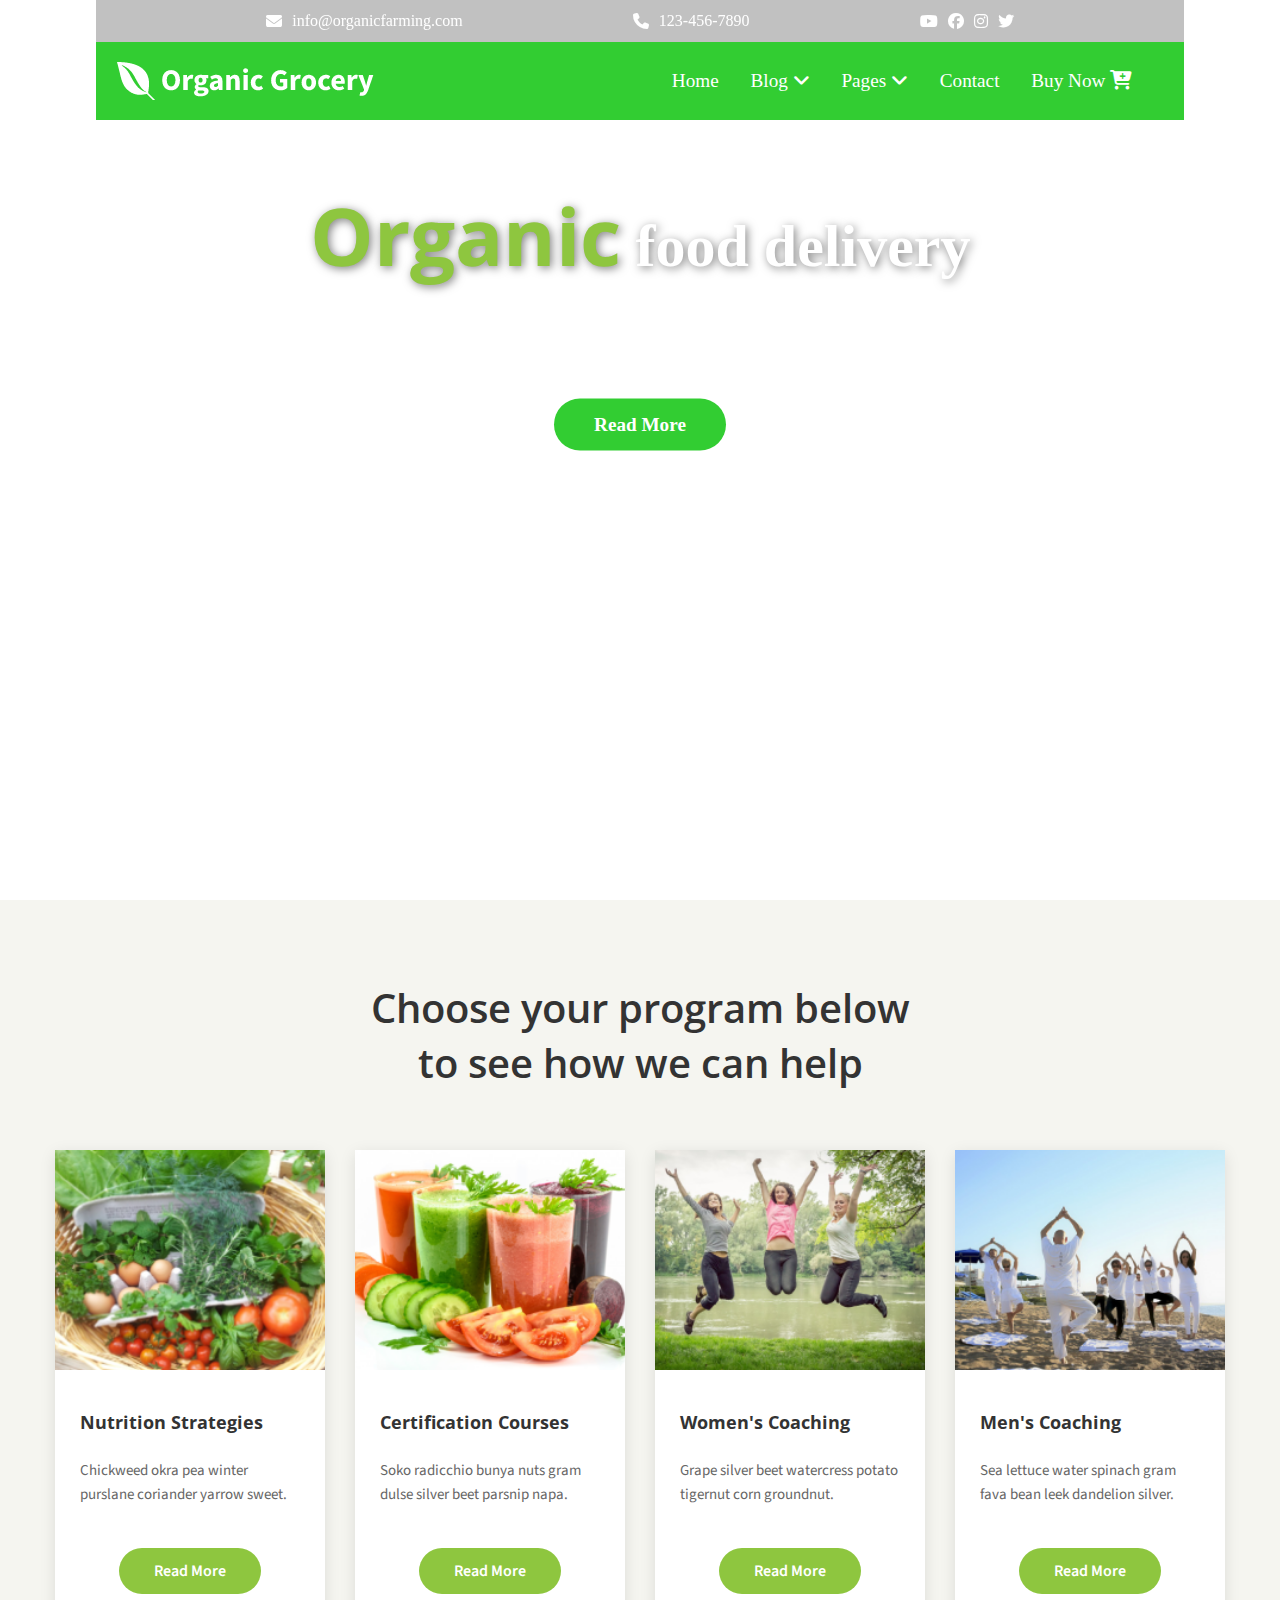
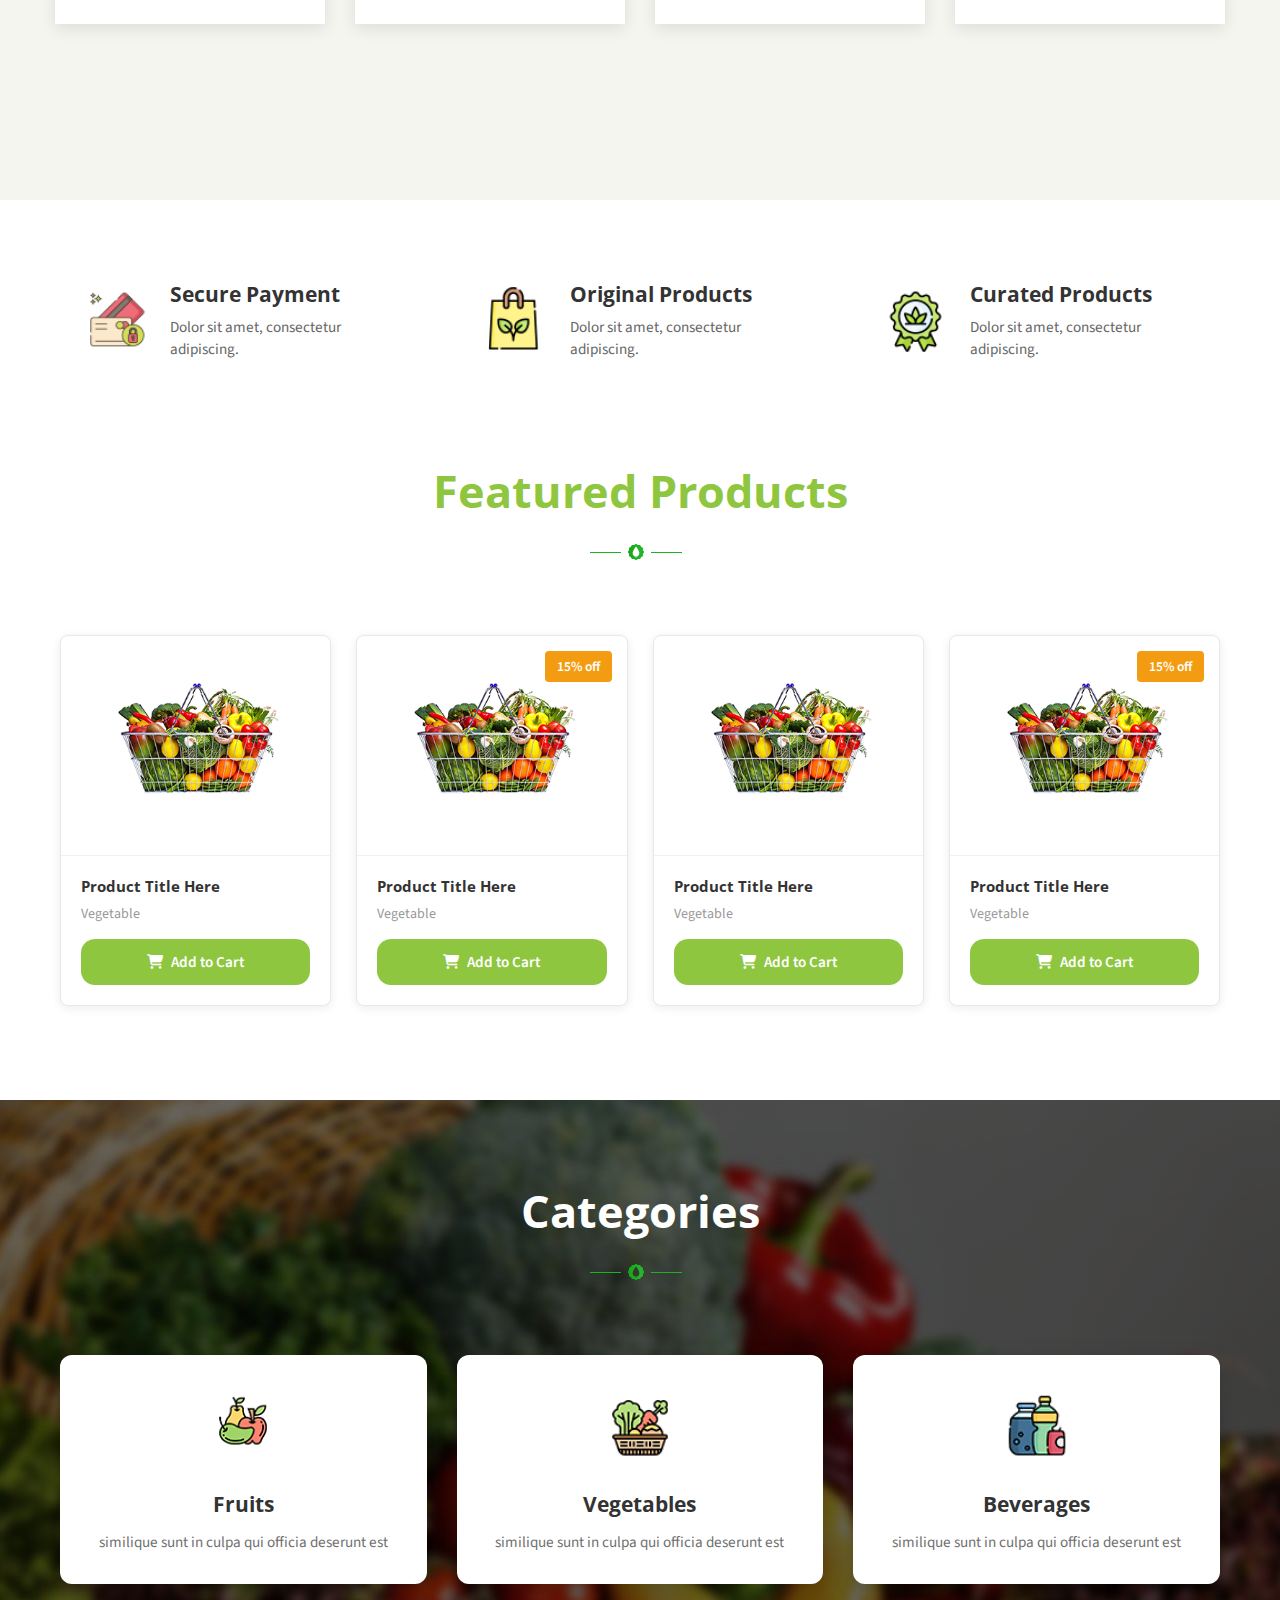
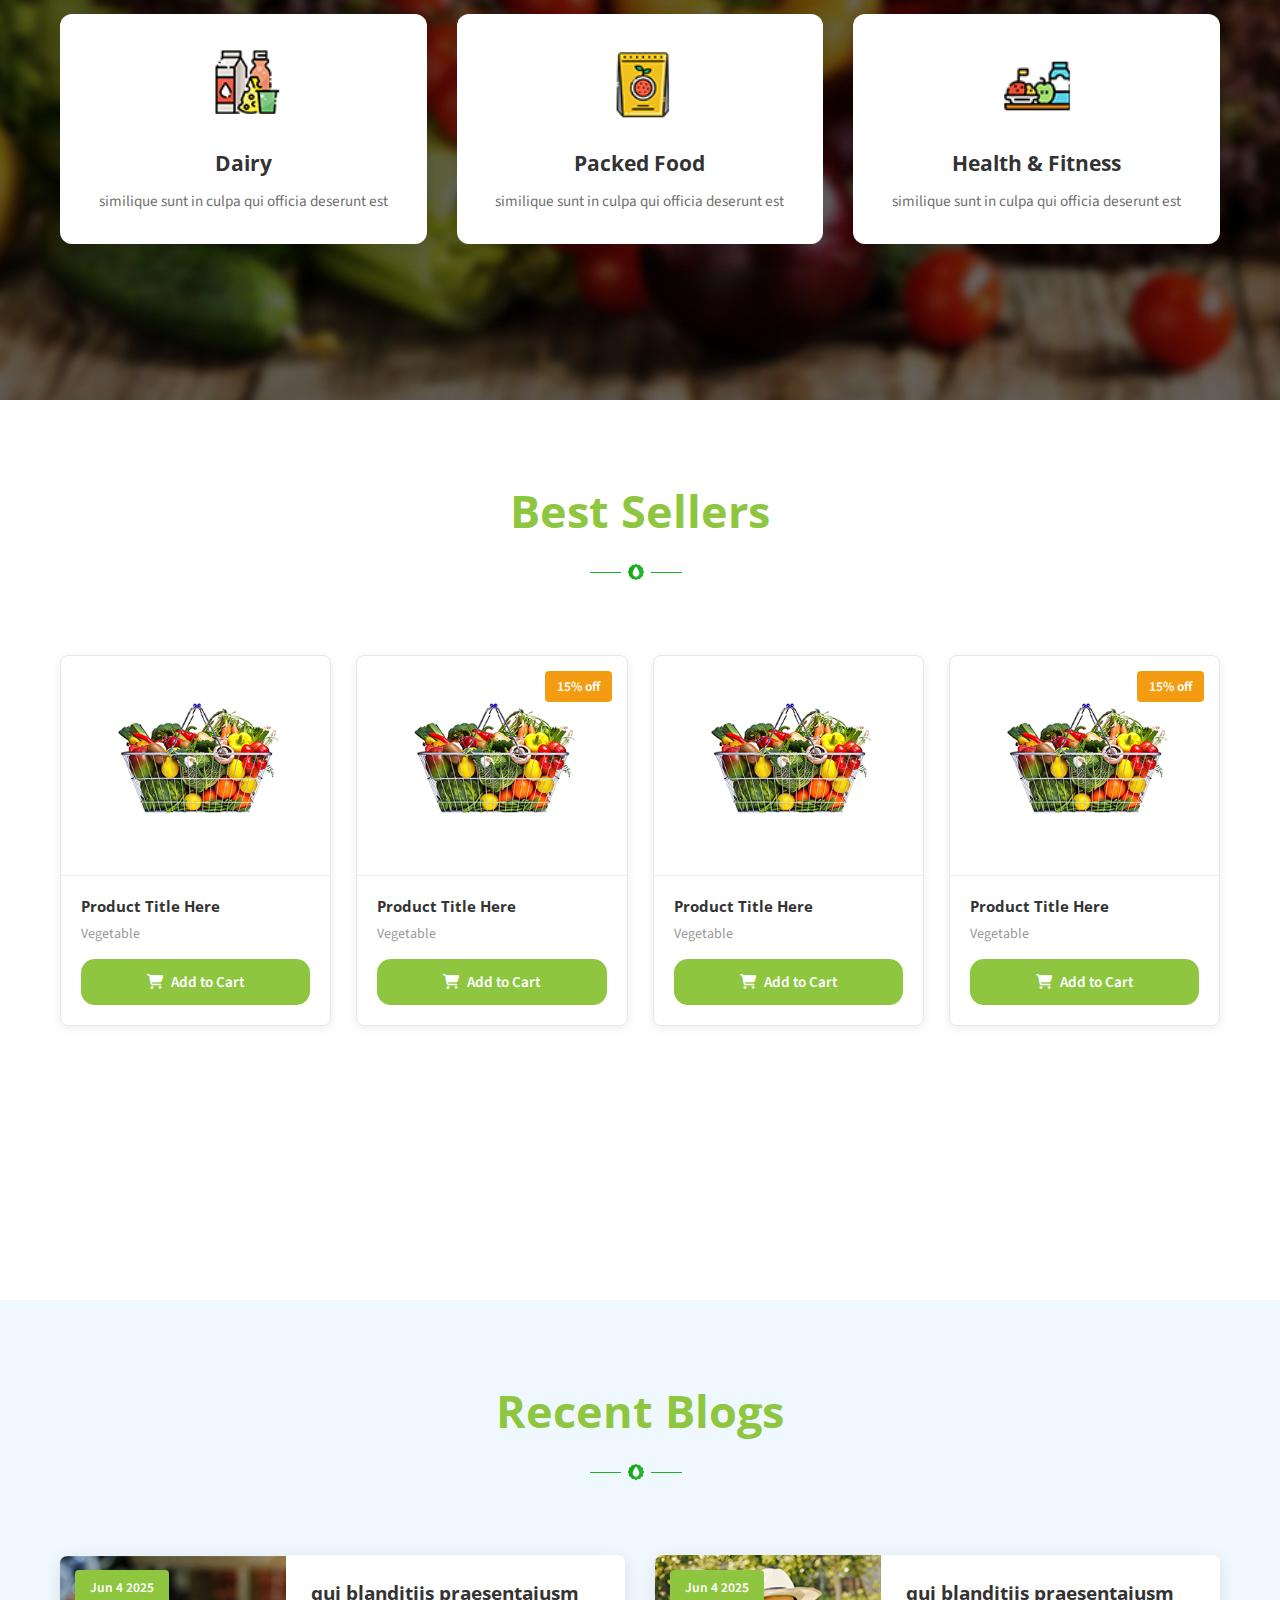
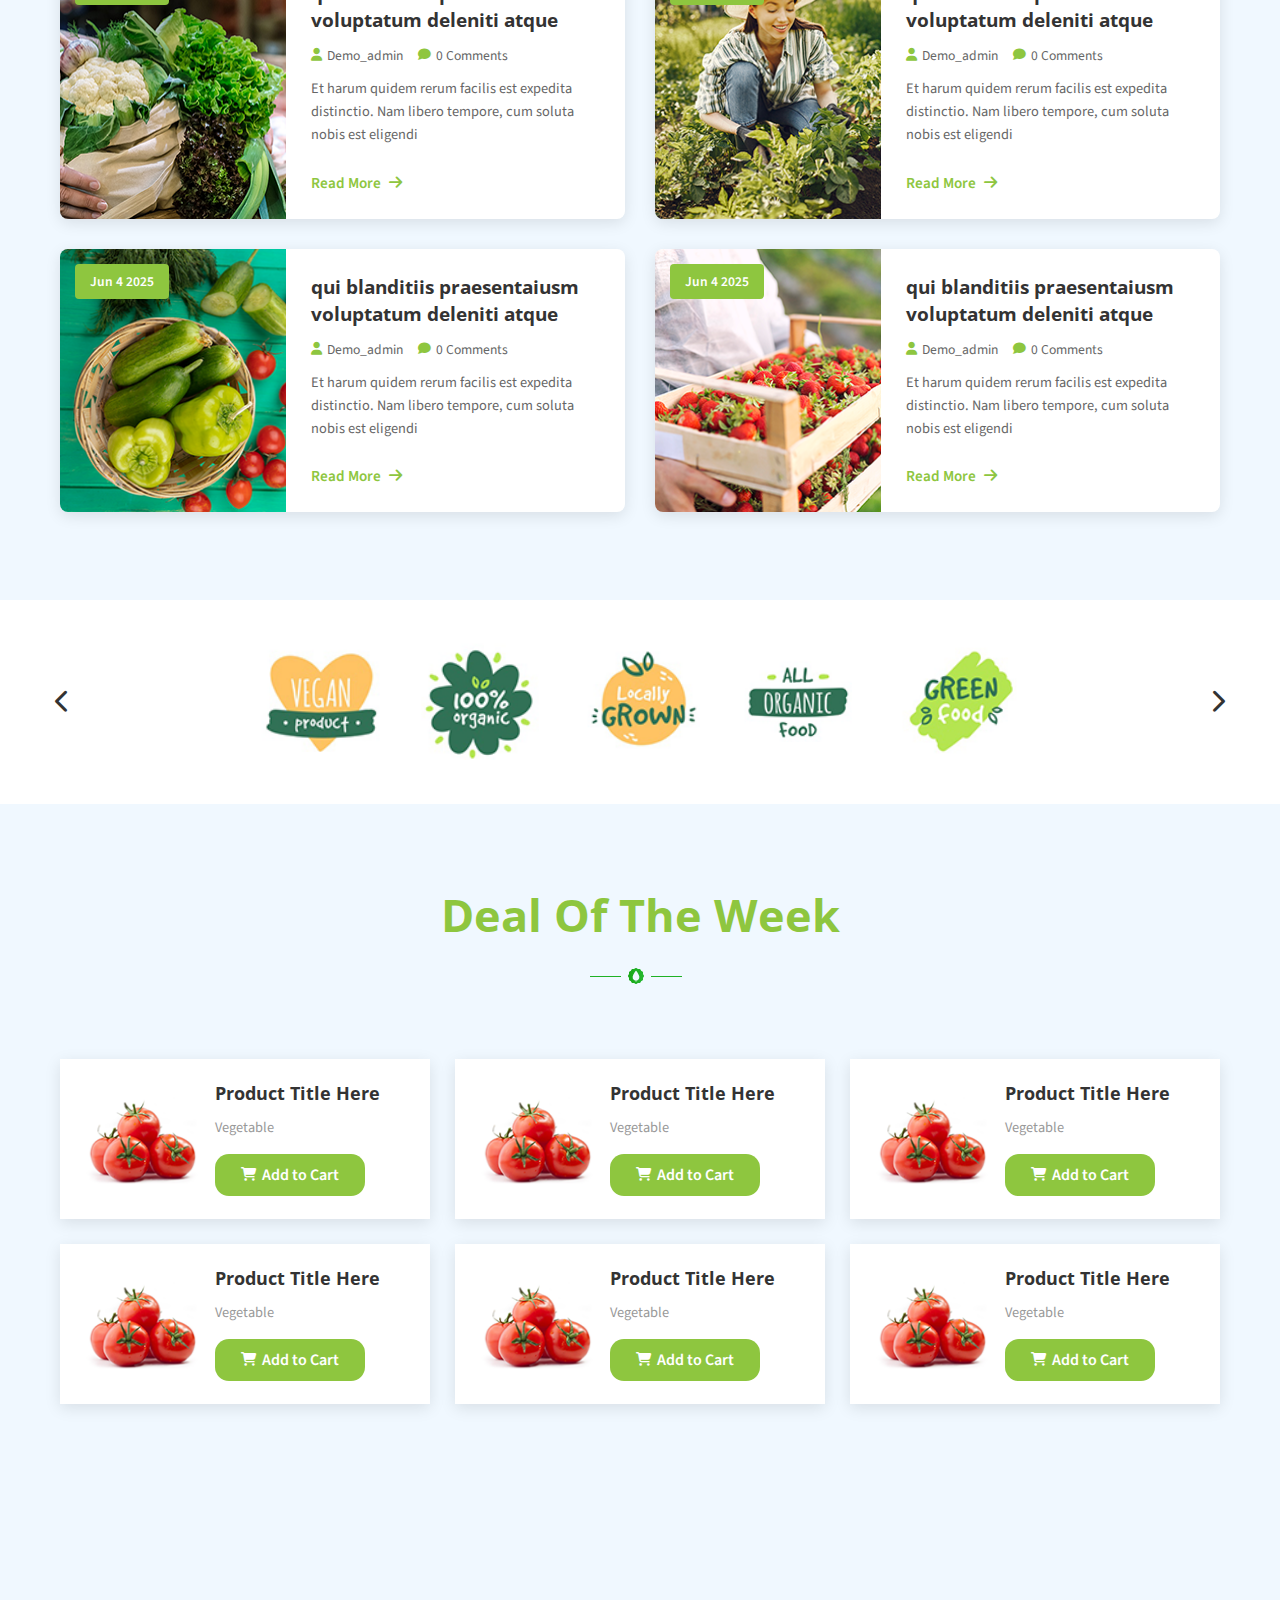
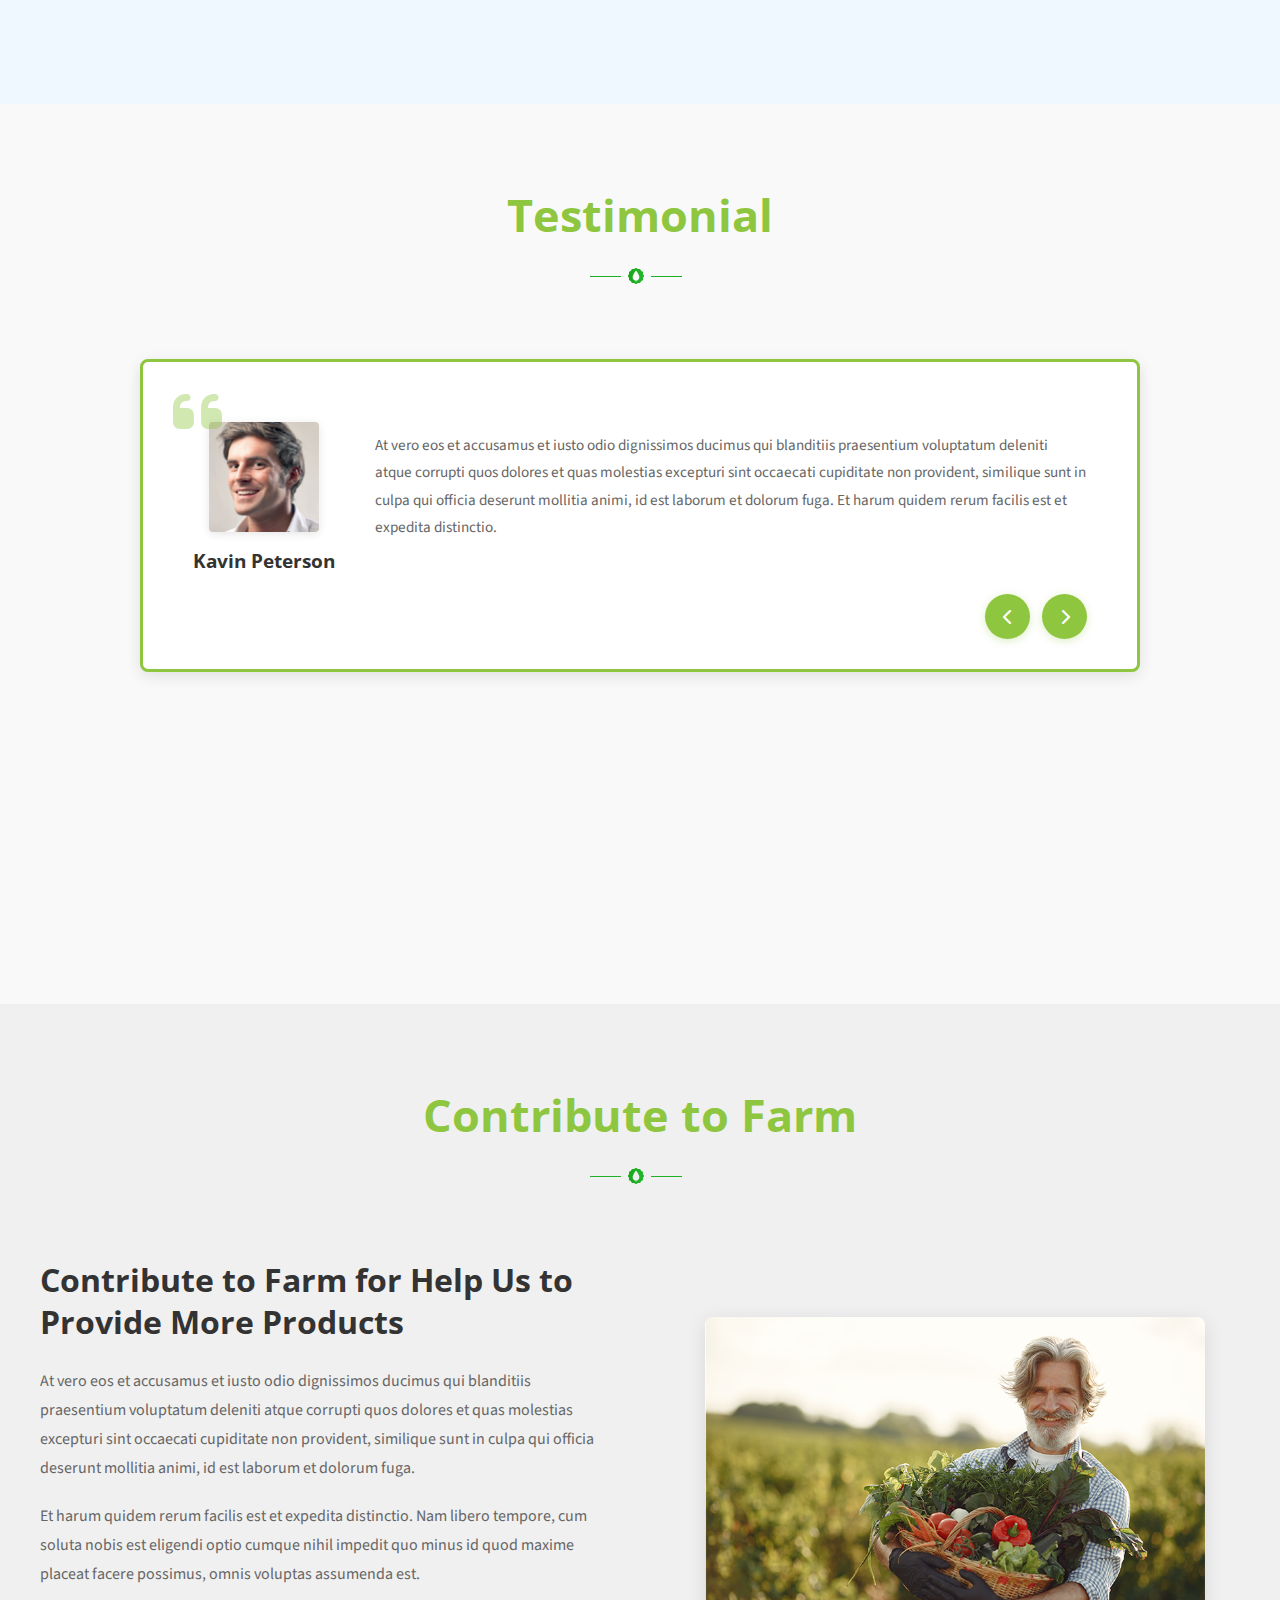
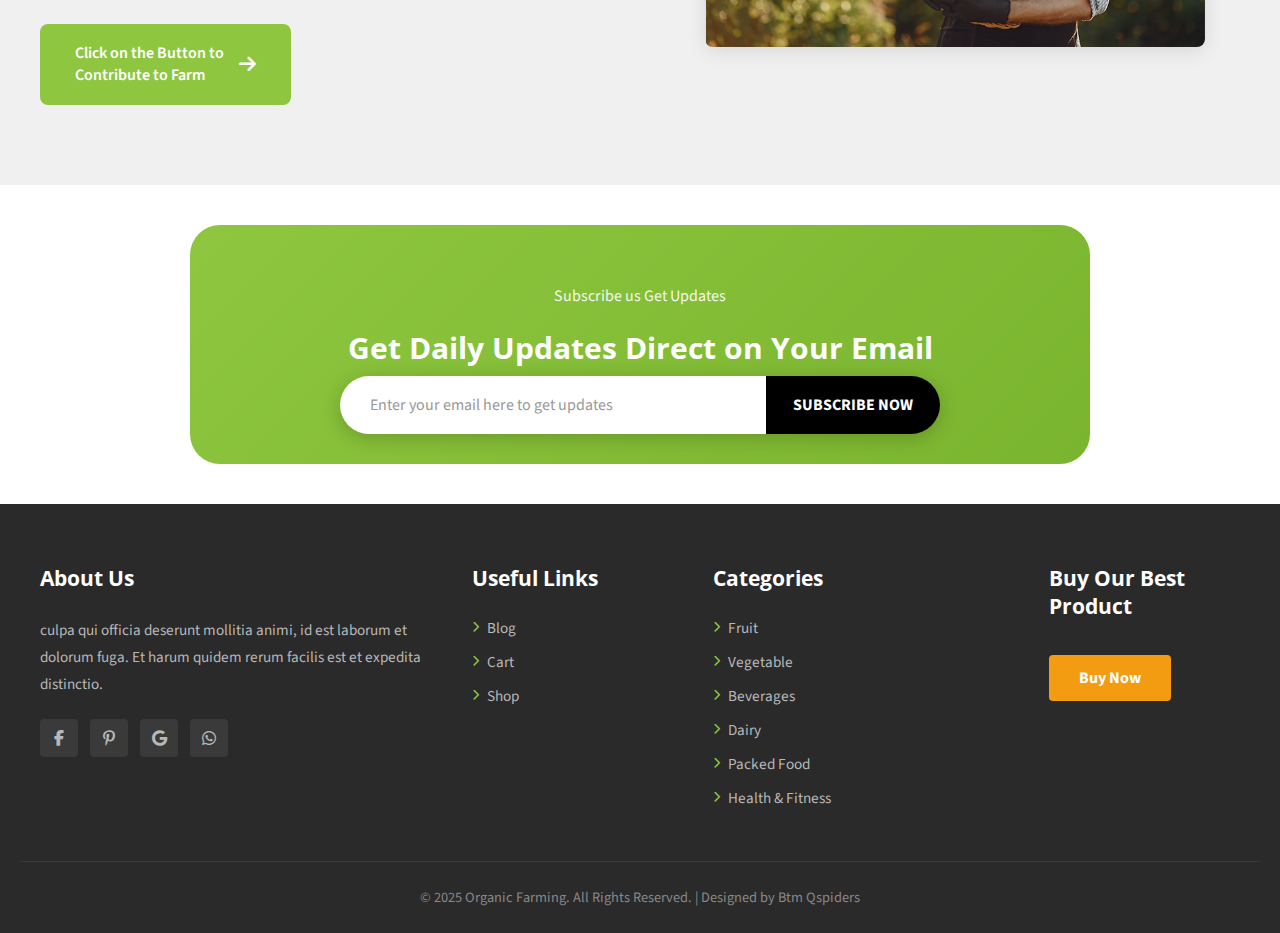
<file: index.html>
<!DOCTYPE html>
<html lang="en">

<head>
    <meta charset="UTF-8">
    <meta name="viewport" content="width=device-width, initial-scale=1.0">
    <link rel="icon" href="logo.png">
    <link rel="stylesheet" href="organic.css">
    <link rel="stylesheet" href="https://fonts.googleapis.com/css?family=Sofia">
    <link rel="stylesheet" href="https://cdnjs.cloudflare.com/ajax/libs/font-awesome/6.5.0/css/all.min.css">
    <title>Organic Farming</title>
    <meta name="keywords"
        content="organic farm, organic products, green energy, sustainable farming, farm-fresh produce, chemical-free vegetables, eco-friendly agriculture, renewable energy farm, local organic food, CSA, farm-to-table, natural farming, pesticide-free, non-GMO, solar-powered farm">
    <meta name="description"
        content="Discover fresh organic products from our sustainable farm powered by green energy. We offer chemical-free vegetables, fruits, and farm-fresh produce using eco-friendly farming practices.">
    <meta name="author" content="Btm Qspiders">
</head>

<body>
    <div class="home">
        <section>
            <header>
                <div class="header-item">
                    <a href="mailto:info@organicfarming.com">
                        <i class="fa-solid fa-envelope"></i>
                        <p>info@organicfarming.com</p>
                    </a>
                </div>
                <div class="header-item">
                    <a href="tel:123-456-7890">
                        <i class="fa-solid fa-phone"></i>
                        <p>123-456-7890</p>
                    </a>
                </div>
                <div class="header-item">
                    <a href="https://www.youtube.com"><i class="fab fa-youtube"></i></a>
                    <a href="https://www.facebook.com"><i class="fab fa-facebook"></i></a>
                    <a href="https://www.instagram.com"><i class="fab fa-instagram"></i></a>
                    <a href="https://www.twitter.com"><i class="fab fa-twitter"></i></a>
                </div>
            </header>

            <!-- navbar -->
            <nav>
                <img src="leaf.png" alt="Organic Farm Logo">
                <div class="nav-items">
                    <a href="#home">Home</a>
                    <a href="#blog">Blog <i class="fas fa-angle-down"></i></a>
                    <a href="#pages">Pages <i class="fas fa-angle-down"></i></a>
                    <a href="#contact">Contact</a>
                    <a href="#buy">Buy Now <i class="fas fa-cart-plus"></i></a>
                </div>
            </nav>
        </section>
    </div>

    <div class="hero">
        <div class="hero-content">
            <h1><span>Organic</span> food delivery</h1>
            <p>Fresh, organic ingredients. Healthy, chef-crafted recipes. Right at <br>your doorstep.</p>
            <a href="#read-more" class="hero-btn">Read More</a>
        </div>
    </div>

    <!-- Product Program -->
    <div class="product-program product">
        <div class="program-header">
            <h2>Choose your program below <br> to see how we can help</h2>
        </div>

        <div class="program-cards">
            <div class="program-card">
                <div class="card-image">
                    <img src="nuterition.png" alt="Fresh organic vegetables and fruits">
                </div>
                <div class="card-content">
                    <h3>Nutrition Strategies</h3>
                    <p>Chickweed okra pea winter purslane coriander yarrow sweet.</p>
                    <a href="#nutrition" class="card-btn">Read More</a>
                </div>
            </div>

            <div class="program-card">
                <div class="card-image">
                    <img src="certification.png" alt="Fresh organic smoothies">
                </div>
                <div class="card-content">
                    <h3>Certification Courses</h3>
                    <p>Soko radicchio bunya nuts gram dulse silver beet parsnip napa.</p>
                    <a href="#certification" class="card-btn">Read More</a>
                </div>
            </div>

            <div class="program-card">
                <div class="card-image">
                    <img src="women.png" alt="Women's wellness coaching">
                </div>
                <div class="card-content">
                    <h3>Women's Coaching</h3>
                    <p>Grape silver beet watercress potato tigernut corn groundnut.</p>
                    <a href="#women-coaching" class="card-btn">Read More</a>
                </div>
            </div>

            <div class="program-card">
                <div class="card-image">
                    <img src="men.png" alt="Men's wellness coaching">
                </div>
                <div class="card-content">
                    <h3>Men's Coaching</h3>
                    <p>Sea lettuce water spinach gram fava bean leek dandelion silver.</p>
                    <a href="#mens-coaching" class="card-btn">Read More</a>
                </div>
            </div>
        </div>
    </div>

    <!-- Featured Program -->
    <div class="featured-program product">
        <div class="features-section">
            <div class="feature-item">
                <div class="feature-icon">
                    <img src="secure.png" alt="Secure Payment">
                </div>
                <div class="feature-text">
                    <h3>Secure Payment</h3>
                    <p>Dolor sit amet, consectetur adipiscing.</p>
                </div>
            </div>
            
            <div class="feature-item">
                <div class="feature-icon">
                    <img src="original products.png" alt="Original Products">
                </div>
                <div class="feature-text">
                    <h3>Original Products</h3>
                    <p>Dolor sit amet, consectetur adipiscing.</p>
                </div>
            </div>
            
            <div class="feature-item">
                <div class="feature-icon">
                    <img src="curated.png" alt="Curated Products">
                </div>
                <div class="feature-text">
                    <h3>Curated Products</h3>
                    <p>Dolor sit amet, consectetur adipiscing.</p>
                </div>
            </div>
        </div>
        
        <div class="featured-header">
            <h2>Featured Products</h2>
            <img src="blogg4.png" alt="">
        </div>
        
        <div class="featured-products">
            <div class="product-item">
                <div class="product-image">
                    <img src="product title.png" alt="Fresh vegetables basket">
                </div>
                <div class="product-info">
                    <h3>Product Title Here</h3>
                    <p class="category">Vegetable</p>
                    <button class="add-to-cart">
                        <i class="fas fa-shopping-cart"></i> Add to Cart
                    </button>
                </div>
            </div>
            
            <div class="product-item">
                <div class="product-image">
                    <span class="discount-badge">15% off</span>
                    <img src="product title.png" alt="Fresh vegetables basket">
                </div>
                <div class="product-info">
                    <h3>Product Title Here</h3>
                    <p class="category">Vegetable</p>
                    <button class="add-to-cart">
                        <i class="fas fa-shopping-cart"></i> Add to Cart
                    </button>
                </div>
            </div>
            
            <div class="product-item">
                <div class="product-image">
                    <img src="product title.png" alt="Fresh vegetables basket">
                </div>
                <div class="product-info">
                    <h3>Product Title Here</h3>
                    <p class="category">Vegetable</p>
                    <button class="add-to-cart">
                        <i class="fas fa-shopping-cart"></i> Add to Cart
                    </button>
                </div>
            </div>
            
            <div class="product-item">
                <div class="product-image">
                    <span class="discount-badge">15% off</span>
                    <img src="product title.png" alt="Fresh vegetables basket">
                </div>
                <div class="product-info">
                    <h3>Product Title Here</h3>
                    <p class="category">Vegetable</p>
                    <button class="add-to-cart">
                        <i class="fas fa-shopping-cart"></i> Add to Cart
                    </button>
                </div>
            </div>
        </div>
    </div>

    <!-- Product Category -->
    <div class="product-category product">
        <div class="category-header">
            <h2>Categories</h2>
            <img src="blogg4.png" alt="">
        </div>
        
        <div class="category-grid">
            <div class="category-card">
                <div class="category-icon">
                    <img src="category1.png" alt="Fruits">
                </div>
                <h3>Fruits</h3>
                <p>similique sunt in culpa qui officia deserunt est</p>
            </div>
            
            <div class="category-card">
                <div class="category-icon">
                    <img src="category2.png" alt="Vegetables">
                </div>
                <h3>Vegetables</h3>
                <p>similique sunt in culpa qui officia deserunt est</p>
            </div>
            
            <div class="category-card">
                <div class="category-icon">
                    <img src="category3.png" alt="Beverages">
                </div>
                <h3>Beverages</h3>
                <p>similique sunt in culpa qui officia deserunt est</p>
            </div>
            
            <div class="category-card">
                <div class="category-icon">
                    <img src="category4.png" alt="Dairy">
                </div>
                <h3>Dairy</h3>
                <p>similique sunt in culpa qui officia deserunt est</p>
            </div>
            
            <div class="category-card">
                <div class="category-icon">
                    <img src="category5.png" alt="Packed Food">
                </div>
                <h3>Packed Food</h3>
                <p>similique sunt in culpa qui officia deserunt est</p>
            </div>
            
            <div class="category-card">
                <div class="category-icon">
                    <img src="category6.png" alt="Health & Fitness">
                </div>
                <h3>Health & Fitness</h3>
                <p>similique sunt in culpa qui officia deserunt est</p>
            </div>
        </div>
    </div>

    <!-- Best Sellers -->
    <div class="best-sellers product">
        <div class="best-header">
            <h2>Best Sellers</h2>
            <img src="blogg4.png" alt="">
        </div>
        
        <div class="best-products">
            <div class="product-item">
                <div class="product-image">
                    <img src="product title.png" alt="Fresh vegetables basket">
                </div>
                <div class="product-info">
                    <h3>Product Title Here</h3>
                    <p class="category">Vegetable</p>
                    <button class="add-to-cart">
                        <i class="fas fa-shopping-cart"></i> Add to Cart
                    </button>
                </div>
            </div>
            
            <div class="product-item">
                <div class="product-image">
                    <span class="discount-badge">15% off</span>
                    <img src="product title.png" alt="Fresh vegetables basket">
                </div>
                <div class="product-info">
                    <h3>Product Title Here</h3>
                    <p class="category">Vegetable</p>
                    <button class="add-to-cart">
                        <i class="fas fa-shopping-cart"></i> Add to Cart
                    </button>
                </div>
            </div>
            
            <div class="product-item">
                <div class="product-image">
                    <img src="product title.png" alt="Fresh vegetables basket">
                </div>
                <div class="product-info">
                    <h3>Product Title Here</h3>
                    <p class="category">Vegetable</p>
                    <button class="add-to-cart">
                        <i class="fas fa-shopping-cart"></i> Add to Cart
                    </button>
                </div>
            </div>
            
            <div class="product-item">
                <div class="product-image">
                    <span class="discount-badge">15% off</span>
                    <img src="product title.png" alt="Fresh vegetables basket">
                </div>
                <div class="product-info">
                    <h3>Product Title Here</h3>
                    <p class="category">Vegetable</p>
                    <button class="add-to-cart">
                        <i class="fas fa-shopping-cart"></i> Add to Cart
                    </button>
                </div>
            </div>
        </div>
    </div>

    <!-- Recent Blogs -->
    <div class="recentblogs product">
        <div class="blogs-header">
            <h2>Recent Blogs</h2>
            <img src="blogg4.png" alt="">
        </div>
        
        <div class="blogs-grid">
            <div class="blog-card">
                <div class="blog-image">
                    <img src="blog.png" alt="Blog Post">
                    <span class="blog-date">Jun 4 2025</span>
                </div>
                <div class="blog-content">
                    <h3>qui blanditiis praesentaiusm voluptatum deleniti atque</h3>
                    <div class="blog-meta">
                        <span><i class="fas fa-user"></i> Demo_admin</span>
                        <span><i class="fas fa-comment"></i> 0 Comments</span>
                    </div>
                    <p>Et harum quidem rerum facilis est expedita distinctio. Nam libero tempore, cum soluta nobis est eligendi</p>
                    <a href="#" class="read-more">Read More <i class="fas fa-arrow-right"></i></a>
                </div>
            </div>
            
            <div class="blog-card">
                <div class="blog-image">
                    <img src="blog1.png" alt="Blog Post">
                    <span class="blog-date">Jun 4 2025</span>
                </div>
                <div class="blog-content">
                    <h3>qui blanditiis praesentaiusm voluptatum deleniti atque</h3>
                    <div class="blog-meta">
                        <span><i class="fas fa-user"></i> Demo_admin</span>
                        <span><i class="fas fa-comment"></i> 0 Comments</span>
                    </div>
                    <p>Et harum quidem rerum facilis est expedita distinctio. Nam libero tempore, cum soluta nobis est eligendi</p>
                    <a href="#" class="read-more">Read More <i class="fas fa-arrow-right"></i></a>
                </div>
            </div>
            
            <div class="blog-card">
                <div class="blog-image">
                    <img src="blog2.png" alt="Blog Post">
                    <span class="blog-date">Jun 4 2025</span>
                </div>
                <div class="blog-content">
                    <h3>qui blanditiis praesentaiusm voluptatum deleniti atque</h3>
                    <div class="blog-meta">
                        <span><i class="fas fa-user"></i> Demo_admin</span>
                        <span><i class="fas fa-comment"></i> 0 Comments</span>
                    </div>
                    <p>Et harum quidem rerum facilis est expedita distinctio. Nam libero tempore, cum soluta nobis est eligendi</p>
                    <a href="#" class="read-more">Read More <i class="fas fa-arrow-right"></i></a>
                </div>
            </div>
            
            <div class="blog-card">
                <div class="blog-image">
                    <img src="blog3.png" alt="Blog Post">
                    <span class="blog-date">Jun 4 2025</span>
                </div>
                <div class="blog-content">
                    <h3>qui blanditiis praesentaiusm voluptatum deleniti atque</h3>
                    <div class="blog-meta">
                        <span><i class="fas fa-user"></i> Demo_admin</span>
                        <span><i class="fas fa-comment"></i> 0 Comments</span>
                    </div>
                    <p>Et harum quidem rerum facilis est expedita distinctio. Nam libero tempore, cum soluta nobis est eligendi</p>
                    <a href="#" class="read-more">Read More <i class="fas fa-arrow-right"></i></a>
                </div>
            </div>
        </div>
    </div>

    <!-- Brand Badges Carousel -->
    <div class="brand-badges">
        <button class="badge-nav prev"><i class="fas fa-chevron-left"></i></button>
        <div class="badges-container">
            <div class="badge-item">
                <img src="vegan.png" alt="We Are Produce">
            </div>
            <div class="badge-item">
                <img src="100 organic.png" alt="100% Organic">
            </div>
            <div class="badge-item">
                <img src="local grow.png" alt="Grown">
            </div>
            <div class="badge-item">
                <img src="all organic food.png" alt="All Organic Food">
            </div>
            <div class="badge-item">
                <img src="green food.png" alt="Green">
            </div>
        </div>
        <button class="badge-nav next"><i class="fas fa-chevron-right"></i></button>
    </div>

    <!-- Deal Of The Week -->
    <div class="deal-week product">
        <div class="deal-header">
            <h2>Deal Of The Week</h2>
            <img src="blogg4.png" alt="">
        </div>
        
        <div class="deal-products">
            <div class="deal-card">
                <div class="deal-image">
                    <img src="tomota.png" alt="Product">
                </div>
                <div class="deal-info">
                    <h3>Product Title Here</h3>
                    <p class="category">Vegetable</p>
                    <button class="add-to-cart">
                        <i class="fas fa-shopping-cart"></i> Add to Cart
                    </button>
                </div>
            </div>
            
            <div class="deal-card">
                <div class="deal-image">
                    <img src="tomota.png" alt="Product">
                </div>
                <div class="deal-info">
                    <h3>Product Title Here</h3>
                    <p class="category">Vegetable</p>
                    <button class="add-to-cart">
                        <i class="fas fa-shopping-cart"></i> Add to Cart
                    </button>
                </div>
            </div>
            
            <div class="deal-card">
                <div class="deal-image">
                    <img src="tomota.png" alt="Product">
                </div>
                <div class="deal-info">
                    <h3>Product Title Here</h3>
                    <p class="category">Vegetable</p>
                    <button class="add-to-cart">
                        <i class="fas fa-shopping-cart"></i> Add to Cart
                    </button>
                </div>
            </div>
            
            <div class="deal-card">
                <div class="deal-image">
                    <img src="tomota.png" alt="Product">
                </div>
                <div class="deal-info">
                    <h3>Product Title Here</h3>
                    <p class="category">Vegetable</p>
                    <button class="add-to-cart">
                        <i class="fas fa-shopping-cart"></i> Add to Cart
                    </button>
                </div>
            </div>
            
            <div class="deal-card">
                <div class="deal-image">
                    <img src="tomota.png" alt="Product">
                </div>
                <div class="deal-info">
                    <h3>Product Title Here</h3>
                    <p class="category">Vegetable</p>
                    <button class="add-to-cart">
                        <i class="fas fa-shopping-cart"></i> Add to Cart
                    </button>
                </div>
            </div>
            
            <div class="deal-card">
                <div class="deal-image">
                    <img src="tomota.png" alt="Product">
                </div>
                <div class="deal-info">
                    <h3>Product Title Here</h3>
                    <p class="category">Vegetable</p>
                    <button class="add-to-cart">
                        <i class="fas fa-shopping-cart"></i> Add to Cart
                    </button>
                </div>
            </div>
        </div>
    </div>
    

    <!-- Testimonial Section -->
<div class="testimonial product">
    <div class="testimonial-header">
        <h2>Testimonial</h2>
        <img src="blogg4.png" alt="">
    </div>
    
    <div class="testimonial-container">
        <div class="testimonial-card">
            <div class="quote-icon">
                <i class="fas fa-quote-left"></i>
            </div>
            
            <div class="testimonial-content">
                <div class="testimonial-left">
                    <img src="testimoonial.png" alt="Kavin Peterson">
                    <h4 class="author-name">Kavin Peterson</h4>
                </div>
                
                <div class="testimonial-right">
                    <p class="testimonial-text">At vero eos et accusamus et iusto odio dignissimos ducimus qui blanditiis praesentium voluptatum deleniti atque corrupti quos dolores et quas molestias excepturi sint occaecati cupiditate non provident, similique sunt in culpa qui officia deserunt mollitia animi, id est laborum et dolorum fuga. Et harum quidem rerum facilis est et expedita distinctio.</p>
                </div>
            </div>
            
            <div class="testimonial-nav">
                <button class="testimonial-prev"><i class="fas fa-chevron-left"></i></button>
                <button class="testimonial-next"><i class="fas fa-chevron-right"></i></button>
            </div>
        </div>
    </div>
</div>

<!-- Contribute to Farm Section -->
<div class="contribute-section">
    <div class="contribute-header">
        <h2>Contribute to Farm</h2>
        <img src="blogg4.png" alt="">
    </div>
    
    <div class="contribute-content">
        <div class="contribute-left">
            <h3>Contribute to Farm for Help Us to Provide More Products</h3>
            <p>At vero eos et accusamus et iusto odio dignissimos ducimus qui blanditiis praesentium voluptatum deleniti atque corrupti quos dolores et quas molestias excepturi sint occaecati cupiditate non provident, similique sunt in culpa qui officia deserunt mollitia animi, id est laborum et dolorum fuga.</p>
            <p>Et harum quidem rerum facilis est et expedita distinctio. Nam libero tempore, cum soluta nobis est eligendi optio cumque nihil impedit quo minus id quod maxime placeat facere possimus, omnis voluptas assumenda est.</p>
            <a href="#contribute" class="contribute-btn">
                Click on the Button to<br>Contribute to Farm
                <i class="fas fa-arrow-right"></i>
            </a>
        </div>
        
        <div class="contribute-right">
            <img src="contribute_right.png" alt="Farmer with vegetables">
        </div>
    </div>
</div>

<!-- Newsletter Section -->
<div class="newsletter-section">
    <div class="newsletter-content">
        <p class="newsletter-subtitle">Subscribe us Get Updates</p>
        <h3>Get Daily Updates Direct on Your Email</h3>
        <form class="newsletter-form">
            <input type="email" placeholder="Enter your email here to get updates" required>
            <button type="submit">SUBSCRIBE NOW</button>
        </form>
    </div>
</div>


<!-- Footer Section -->
<footer class="footer">
    <div class="footer-content">
        <div class="footer-column">
            <h4>About Us</h4>
            <p>culpa qui officia deserunt mollitia animi, id est laborum et dolorum fuga. Et harum quidem rerum facilis est et expedita distinctio.</p>
            <div class="footer-social">
                <a href="https://www.facebook.com"><i class="fab fa-facebook-f"></i></a>
                <a href="https://www.pinterest.com"><i class="fab fa-pinterest-p"></i></a>
                <a href="https://www.google.com"><i class="fab fa-google"></i></a>
                <a href="https://www.whatsapp.com"><i class="fab fa-whatsapp"></i></a>
            </div>
        </div>
        
        <div class="footer-column">
            <h4>Useful Links</h4>
            <ul class="footer-links">
                <li><a href="#blog"><i class="fas fa-chevron-right"></i> Blog</a></li>
                <li><a href="#cart"><i class="fas fa-chevron-right"></i> Cart</a></li>
                <li><a href="#shop"><i class="fas fa-chevron-right"></i> Shop</a></li>
            </ul>
        </div>
        
        <div class="footer-column">
            <h4>Categories</h4>
            <ul class="footer-links">
                <li><a href="#fruit"><i class="fas fa-chevron-right"></i> Fruit</a></li>
                <li><a href="#vegetable"><i class="fas fa-chevron-right"></i> Vegetable</a></li>
                <li><a href="#beverages"><i class="fas fa-chevron-right"></i> Beverages</a></li>
                <li><a href="#dairy"><i class="fas fa-chevron-right"></i> Dairy</a></li>
                <li><a href="#packed-food"><i class="fas fa-chevron-right"></i> Packed Food</a></li>
                <li><a href="#health"><i class="fas fa-chevron-right"></i> Health & Fitness</a></li>
            </ul>
        </div>
        
        <div class="footer-column">
            <h4>Buy Our Best Product</h4>
            <a href="#buy-now" class="footer-buy-btn">Buy Now</a>
        </div>
    </div>
    
    <div class="footer-bottom">
        <p>&copy; 2025 Organic Farming. All Rights Reserved. | Designed by Btm Qspiders</p>
    </div>
</footer>
</body>

</html>
</file>
<file: organic.css>
@import url('https://fonts.googleapis.com/css2?family=Source+Sans+3:ital,wght@0,200..900;1,200..900&display=swap');
@import url('https://fonts.googleapis.com/css2?family=Open+Sans:ital,wght@0,300..800;1,300..800&family=Source+Sans+3:ital,wght@0,200..900;1,200..900&display=swap');

html{
    scroll-behavior: smooth;
}
* {
    margin: 0;
    padding: 0;
    box-sizing: border-box;
}

/* Home Section */
.home {
    height: 100vh;
    width: 100%;
    background: url("https://trial.ovationthemes.com/agriculture-farming/wp-content/themes/agriculture-farming-pro/assets/images/slides/slide.jpg");
    background-repeat: no-repeat;
    background-size: cover;
    background-position: center;
}

.home section {
    height: 120px;
    width: 85%;
    margin: auto;
}

section>header {
    width: 100%;
    height: 35%;
    background-color: rgba(78, 78, 78, 0.352);
    backdrop-filter: blur(30px);
    color: #fff;
    display: flex;
    align-items: center;
    justify-content: space-evenly;
}

header .header-item {
    display: flex;
    align-items: center;
    gap: 10px;
}

header .header-item a {
    display: flex;
    gap: 10px;
    color: white;
    text-decoration: none;
    align-items: center;
}

header .header-item p {
    margin: 0;
}

section nav {
    height: 65%;
    width: 100%;
    background-color: limegreen;
    display: flex;
    align-items: center;
    justify-content: space-between;
    padding: 0 20px;
    cursor: pointer;
    animation: drag 1.5s ease-in-out forwards;
}

@keyframes drag {
    from {
        transform: translateX(-200px);
        opacity: 0;
    }
    to {
        transform: translateX(0);
        opacity: 1;
    }
}

nav .nav-items {
    width: 50%;
    align-items: center;
    justify-content: space-evenly;
    display: flex;
}

nav .nav-items a {
    text-decoration: none;
    color: white;
    font-size: 1.2rem;
    animation: drag2 1.5s ease-in-out forwards;
    transition: all 0.3s ease;
}

@keyframes drag2 {
    0% {
        transform: translateX(200px);
        opacity: 0;
    }
    100% {
        transform: translateX(0);
        opacity: 1;
    }
}

nav .nav-items a:hover i.fa-angle-down {
    transform: rotate(180deg);
}

nav .nav-items a:hover {
    transform: scale(1.1);
}

nav .nav-items a:hover i.fa-cart-plus {
    transform: scale(1.1);
}

nav .nav-items i {
    transition: all 0.3s ease;
    display: inline-block;
}

/* Hero Content */
.hero-content {
    position: absolute;
    top: 35%;
    left: 50%;
    transform: translate(-50%, -50%);
    text-align: center;
    color: white;
    width: 80%;
    max-width: 800px;
}

.hero-content h1 {
    font-size: 60px;
    font-weight: 700;
    margin-bottom: 20px;
    text-shadow: 2px 2px 10px rgba(0, 0, 0, 0.5);
    animation: zoom-out 700ms ease-in forwards;
}

@keyframes zoom-out {
    0% {
        transform: scale(1);
    }
    50% {
        transform: scale(1.3);
    }
    100% {
        transform: scale(1);
    }
}

.hero-content h1 span {
    color: #8ec63f;
    font-size: 80px;
    font-weight: 700;
    font-family: 'Open Sans', sans-serif;
}

.hero-content p {
    font-size: 18px;
    font-weight: 500;
    line-height: 30px;
    margin-bottom: 30px;
    font-family: 'Source Sans 3', sans-serif;
    animation: showup 1.2s ease-in forwards;
    opacity: 0;
}

@keyframes showup {
    to {
        transform: scaleX(1);
        opacity: 1;
    }
}

.hero-content .hero-btn {
    display: inline-block;
    padding: 15px 40px;
    background-color: limegreen;
    color: white;
    text-decoration: none;
    font-size: 1.2rem;
    font-weight: 600;
    border-radius: 30px;
    transition: all 0.3s ease;
}

.hero-content .hero-btn:hover {
    color: blue;
    transform: translateY(-3px);
    text-decoration: underline;
    box-shadow: 0px 8px 20px rgba(140, 198, 63, 0.5);
}

.hero-content .hero-btn i {
    margin-left: 8px;
}

/* Product Section */
.product {
    min-height: 100vh;
    max-width: 100%;
}

/* Product Program Section */
.product-program {
    background-color: #f5f5f0;
    padding: 80px 20px;
}

.program-header {
    text-align: center;
    margin-bottom: 60px;
}

.program-header h2 {
    font-size: 2.5rem;
    font-weight: 600;
    color: #333;
    margin-bottom: 10px;
    font-family: 'Open Sans', sans-serif;
}

.program-cards {
    display: grid;
    grid-template-columns: repeat(auto-fit, minmax(250px, 1fr));
    gap: 30px;
    max-width: 1200px;
    margin: 0 auto;
    padding: 0 15px;
}

.program-card {
    background-color: white;
    box-shadow: 0 4px 15px rgba(0, 0, 0, 0.1);
    display: flex;
    flex-direction: column;
    transition: transform 0.3s ease;
}

.program-card:hover {
    transform: translateY(-10px);
}

.card-image {
    width: 100%;
    height: 220px;
}

.card-image img {
    width: 100%;
    height: 100%;
    object-fit: cover;
    transition: transform 0.3s ease;
}

.card-image img:hover {
    transform: scale(1.05);
}

.card-content {
    padding: 30px 25px;
    text-align: left;
    flex-grow: 1;
    display: flex;
    flex-direction: column;
    justify-content: space-between;
}

.card-content h3 {
    font-size: 18px;
    font-weight: 700;
    color: #333;
    margin-bottom: 15px;
    font-family: 'Open Sans', sans-serif;
    padding: 10px 0px;
}

.card-content p {
    font-size: 15px;
    color: #666;
    line-height: 1.6;
    margin-bottom: 25px;
    font-family: 'Source Sans 3', sans-serif;
    padding: 0px 0px 16px;
}

.card-btn {
    display: inline-block;
    padding: 12px 35px;
    background-color: #8ec63f;
    color: white;
    text-decoration: none;
    font-size: 1rem;
    font-weight: 600;
    border-radius: 25px;
    font-family: 'Source Sans 3', sans-serif;
    align-self: center;
    transition: all 0.3s ease;
}

.card-btn:hover {
    background-color: #7ab52f;
    text-decoration: underline;
    color: blue;
    box-shadow: 0 4px 12px rgba(142, 198, 63, 0.4);
    transform: translateY(-3px);
}

/* Featured Program Section */
.featured-program {
    background-color: white;
    padding: 60px 20px 80px;
}

.features-section {
    display: grid;
    grid-template-columns: repeat(auto-fit, minmax(280px, 1fr));
    gap: 40px;
    max-width: 1200px;
    margin: 0 auto 80px;
    padding: 0 20px;
}

.feature-item {
    display: flex;
    align-items: center;
    gap: 20px;
    padding: 20px;
}

.feature-icon {
    width: 70px;
    height: 70px;
    display: flex;
    align-items: center;
    justify-content: center;
    flex-shrink: 0;
}

.feature-icon img {
    width: 100%;
    height: 100%;
    object-fit: contain;
}

.feature-text h3 {
    font-size: 1.3rem;
    font-weight: 700;
    color: #333;
    margin-bottom: 8px;
    font-family: 'Open Sans', sans-serif;
}

.feature-text p {
    font-size: 0.95rem;
    color: #666;
    font-family: 'Source Sans 3', sans-serif;
    margin: 0;
}

/* Featured Header with Decorative Underline */
.featured-header {
    text-align: center;
    margin-bottom: 60px;
}

.featured-header h2 {
    font-size: 2.8rem;
    font-weight: 700;
    color: #8ec63f;
    margin-bottom: 15px;
    font-family: 'Open Sans', sans-serif;
}

/* Featured Products Grid - 4 Columns */
.featured-products,
.best-products {
    display: grid;
    grid-template-columns: repeat(4, 1fr);
    gap: 25px;
    max-width: 1200px;
    margin: 0 auto;
    padding: 0 20px;
}

.product-item {
    background-color: white;
    border: 1px solid #e8e8e8;
    border-radius: 8px;
    overflow: hidden;
    box-shadow: 0 2px 10px rgba(0, 0, 0, 0.08);
    display: flex;
    flex-direction: column;
    transition: transform 0.3s ease;
}

.product-item:hover {
    transform: translateY(-10px);
}

.product-image {
    width: 100%;
    height: 220px;
    overflow: hidden;
    position: relative;
    display: flex;
    align-items: center;
    justify-content: center;
    border-bottom: 1px solid #f0f0f0;
}

.product-image img {
    width: 100%;
    height: 100%;
    object-fit: contain;
    padding: 20px;
}

.discount-badge {
    position: absolute;
    top: 15px;
    right: 15px;
    background-color: #f39c12;
    color: white;
    padding: 6px 12px;
    border-radius: 4px;
    font-size: 0.85rem;
    font-weight: 600;
    font-family: 'Source Sans 3', sans-serif;
    z-index: 1;
}

.product-info {
    padding: 20px;
    text-align: left;
    flex-grow: 1;
    display: flex;
    flex-direction: column;
    justify-content: space-between;
}

.product-info h3 {
    font-size: 15px;
    text-align: left;
    font-weight: 700;
    color: #333;
    margin-bottom: 8px;
    font-family: 'Open Sans', sans-serif;
}

.product-info .category {
    font-size: 14px;
    color: #999;
    margin-bottom: 15px;
    font-family: 'Source Sans 3', sans-serif;
}

.add-to-cart {
    width: 100%;
    padding: 12px 20px;
    background-color: #8ec63f;
    color: white;
    border: none;
    font-size: 0.95rem;
    font-weight: 600;
    font-family: 'Source Sans 3', sans-serif;
    cursor: pointer;
    display: flex;
    align-items: center;
    justify-content: center;
    gap: 8px;
    border-radius: 14px;
    transition: all 0.3s ease;
}

.add-to-cart:hover {
    background-color: blue;
    outline: 1px solid #8ec63f;
}

.add-to-cart i {
    font-size: 0.9rem;
}

/* Product Category Section */
.product-category {
    background: linear-gradient(rgba(0, 0, 0, 0.6), rgba(0, 0, 0, 0.6)), 
                url('category_bg.jpg') center/cover;
    padding: 80px 20px;
    position: relative;
}

.category-header {
    text-align: center;
    margin-bottom: 60px;
}

.category-header h2 {
    font-size: 2.8rem;
    font-weight: 700;
    color: white;
    margin-bottom: 15px;
    font-family: 'Open Sans', sans-serif;
}

.category-grid {
    display: grid;
    grid-template-columns: repeat(auto-fit, minmax(280px, 1fr));
    gap: 30px;
    max-width: 1200px;
    margin: 0 auto;
    padding: 0 20px;
}

.category-card {
    background-color: white;
    border-radius: 12px;
    padding: 30px 15px;
    text-align: center;
    box-shadow: 0 5px 20px rgba(0, 0, 0, 0.15);
    cursor: pointer;
    transition: all 0.3s ease;
}

.category-card:hover {
    transform: translateY(-5px);
    box-shadow: 0 8px 25px rgba(142, 198, 63, 0.3);
}

.category-icon {
    width: 80px;
    height: 80px;
    margin: 0 auto 25px;
    display: flex;
    align-items: center;
    justify-content: center;
}

.category-icon img {
    width: 100%;
    height: 100%;
    object-fit: contain;
}

.category-card h3 {
    font-size: 1.3rem;
    font-weight: 700;
    color: #333;
    margin-bottom: 12px;
    font-family: 'Open Sans', sans-serif;
}

.category-card p {
    font-size: 0.95rem;
    color: #707070;
    line-height: 1.6;
    font-family: 'Source Sans 3', sans-serif;
    margin: 0;
}

/* Best Sellers Section */
.best-sellers {
    background-color: #fff;
    padding: 80px 20px;
}

.best-header {
    text-align: center;
    margin-bottom: 60px;
}

.best-header h2 {
    font-size: 2.8rem;
    font-weight: 700;
    color: #8ec63f;
    margin-bottom: 15px;
    font-family: 'Open Sans', sans-serif;
}

/* Recent Blogs */
.recentblogs {
    background-color: aliceblue;
    padding: 80px 20px;
}

.blogs-header {
    text-align: center;
    margin-bottom: 60px;
}

.blogs-header h2 {
    font-size: 2.8rem;
    font-weight: 700;
    color: #8ec63f;
    margin-bottom: 15px;
    font-family: 'Open Sans', sans-serif;
}

.blogs-grid {
    display: grid;
    grid-template-columns: repeat(2, 1fr);
    gap: 30px;
    max-width: 1200px;
    margin: 0 auto;
    padding: 0 20px;
}

.blog-card {
    background-color: white;
    border-radius: 8px;
    overflow: hidden;
    box-shadow: 0 4px 15px rgba(0, 0, 0, 0.1);
    transition: all 0.3s ease;
    display: flex;
    flex-direction: row;
}

.blog-card:hover {
    transform: translateY(-5px);
    box-shadow: 0 8px 25px rgba(0, 0, 0, 0.15);
}

.blog-image {
    width: 40%;
    min-height: 250px;
    overflow: hidden;
    position: relative;
    flex-shrink: 0;
}

.blog-image img {
    width: 100%;
    height: 100%;
    object-fit: cover;
}

.blog-date {
    position: absolute;
    top: 15px;
    left: 15px;
    background-color: #8ec63f;
    color: white;
    padding: 8px 15px;
    border-radius: 4px;
    font-size: 0.85rem;
    font-weight: 600;
    font-family: 'Source Sans 3', sans-serif;
    z-index: 1;
}

.blog-content {
    padding: 25px;
    flex-grow: 1;
    display: flex;
    flex-direction: column;
    width: 60%;
}

.blog-content h3 {
    font-size: 1.2rem;
    font-weight: 700;
    color: #333;
    margin-bottom: 12px;
    font-family: 'Open Sans', sans-serif;
    line-height: 1.4;
}

.blog-meta {
    display: flex;
    gap: 15px;
    margin-bottom: 12px;
    font-size: 0.85rem;
    color: #666;
    font-family: 'Source Sans 3', sans-serif;
}

.blog-meta span {
    display: flex;
    align-items: center;
    gap: 5px;
}

.blog-meta i {
    color: #8ec63f;
    font-size: 0.8rem;
}

.blog-content p {
    font-size: 0.9rem;
    color: #666;
    line-height: 1.6;
    margin-bottom: 15px;
    font-family: 'Source Sans 3', sans-serif;
    flex-grow: 1;
}

.read-more {
    display: inline-flex;
    align-items: center;
    gap: 8px;
    color: #8ec63f;
    text-decoration: none;
    font-size: 0.95rem;
    font-weight: 600;
    font-family: 'Source Sans 3', sans-serif;
    transition: all 0.3s ease;
}

.read-more:hover {
    color: #7ab52f;
    gap: 12px;
}

/* Brand Badges Carousel */
.brand-badges {
    background-color: white;
    padding: 40px 20px;
    position: relative;
    display: flex;
    align-items: center;
    justify-content: center;
    max-width: 1200px;
    margin: 0 auto;
}

.badges-container {
    display: flex;
    gap: 40px;
    align-items: center;
    justify-content: center;
    overflow: hidden;
    flex-wrap: wrap;
}

.badge-item {
    flex-shrink: 0;
    transition: transform 0.3s ease;
}

.badge-item:hover {
    transform: scale(1.1);
}

.badge-item img {
    width: 120px;
    height: 120px;
    object-fit: contain;
}

.badge-nav {
    background-color: transparent;
    border: none;
    font-size: 1.5rem;
    color: #333;
    cursor: pointer;
    padding: 10px 15px;
    position: absolute;
    z-index: 2;
    transition: all 0.3s ease;
}

.badge-nav:hover {
    color: #8ec63f;
    transform: scale(1.2);
}

.badge-nav.prev {
    left: 0;
}

.badge-nav.next {
    right: 0;
}

/* Deal Of The Week Section */
.deal-week {
    background-color: aliceblue;
    padding: 80px 20px;
}

.deal-header {
    text-align: center;
    margin-bottom: 60px;
}

.deal-header h2 {
    font-size: 2.8rem;
    font-weight: 700;
    color: #8ec63f;
    margin-bottom: 15px;
    font-family: 'Open Sans', sans-serif;
}

.deal-products {
    display: grid;
    grid-template-columns: repeat(3, 1fr);
    gap: 25px;
    max-width: 1200px;
    margin: 0 auto;
    padding: 0 20px;
}

.deal-card {
    background-color: white;
    width: 100%;
    padding: 20px;
    text-align: left;
    box-shadow: 0 4px 15px rgba(0, 0, 0, 0.1);
    display: flex;
    flex-direction: row;
    align-items: center;
    gap: 15px;
    transition: transform 0.3s ease;
}

.deal-card:hover {
    transform: translateY(-5px);
}

.deal-image {
    width: 120px;
    height: 120px;
    flex-shrink: 0;
    display: flex;
    align-items: center;
    justify-content: center;
}

.deal-image img {
    width: 100%;
    height: 100%;
    object-fit: contain;
}

.deal-info {
    flex: 1;
    display: flex;
    flex-direction: column;
    gap: 8px;
}

.deal-info h3 {
    font-size: 1.1rem;
    font-weight: 700;
    color: #333;
    margin-bottom: 4px;
    font-family: 'Open Sans', sans-serif;
    line-height: 1.3;
}

.deal-info .category {
    font-size: 0.9rem;
    color: #999;
    margin-bottom: 8px;
    font-family: 'Source Sans 3', sans-serif;
}

.deal-info .add-to-cart {
    width: 100%;
    max-width: 150px;
    padding: 10px 20px;
    background-color: #8ec63f;
    color: white;
    border: none;
    font-size: 16px;
    font-weight: 600;
    font-family: 'Source Sans 3', sans-serif;
    cursor: pointer;
    display: flex;
    align-items: center;
    justify-content: center;
    gap: 6px;
    border-radius: 14px;
    transition: all 0.3s ease;
}

.deal-info .add-to-cart:hover {
    background-color: blue;
}

.deal-info .add-to-cart i {
    font-size: 0.85rem;
}


/* Testimonial Section */
.testimonial {
    background-color: #f9f9f9;
    padding: 80px 20px;
}

.testimonial-header {
    text-align: center;
    margin-bottom: 60px;
}

.testimonial-header h2 {
    font-size: 2.8rem;
    font-weight: 700;
    color: #8ec63f;
    margin-bottom: 15px;
    font-family: 'Open Sans', sans-serif;
}

.testimonial-container {
    max-width: 1000px;
    margin: 0 auto;
    position: relative;
}

.testimonial-card {
    background-color: white;
    border: 3px solid #8ec63f;
    border-radius: 8px;
    padding: 60px 50px 30px 50px;
    position: relative;
    box-shadow: 0 4px 15px rgba(0, 0, 0, 0.1);
}

.quote-icon {
    position: absolute;
    top: 20px;
    left: 30px;
    font-size: 3.5rem;
    color: #8ec63f;
    opacity: 0.4;
}

.testimonial-content {
    display: flex;
    align-items: flex-start;
    gap: 40px;
    margin-bottom: 20px;
}

.testimonial-left {
    display: flex;
    flex-direction: column;
    align-items: center;
    gap: 15px;
    flex-shrink: 0;
}

.testimonial-left img {
    width: 110px;
    height: 110px;
    border-radius: 4px;
    object-fit: cover;
    box-shadow: 0 2px 10px rgba(0, 0, 0, 0.1);
}

.author-name {
    font-size: 1.2rem;
    font-weight: 700;
    color: #333;
    margin: 0;
    font-family: 'Open Sans', sans-serif;
    text-align: center;
}

.testimonial-right {
    flex: 1;
    padding-top: 10px;
}

.testimonial-text {
    font-size: 0.95rem;
    color: #666;
    line-height: 1.8;
    margin: 0;
    font-family: 'Source Sans 3', sans-serif;
    text-align: left;
}

.testimonial-nav {
    display: flex;
    gap: 12px;
    justify-content: flex-end;
}

.testimonial-prev,
.testimonial-next {
    width: 45px;
    height: 45px;
    border-radius: 50%;
    background-color: #8ec63f;
    color: white;
    border: none;
    font-size: 1rem;
    cursor: pointer;
    display: flex;
    align-items: center;
    justify-content: center;
    transition: all 0.3s ease;
    box-shadow: 0 2px 8px rgba(142, 198, 63, 0.3);
}

.testimonial-prev:hover,
.testimonial-next:hover {
    background-color: #7ab52f;
    transform: scale(1.1);
    box-shadow: 0 4px 12px rgba(142, 198, 63, 0.5);
}



/* Contribute to Farm Section */
.contribute-section {
    background-color: #f0f0f0;
    padding: 80px 20px;
}

.contribute-header {
    text-align: center;
    margin-bottom: 60px;
}

.contribute-header h2 {
    font-size: 2.8rem;
    font-weight: 700;
    color: #8ec63f;
    margin-bottom: 15px;
    font-family: 'Open Sans', sans-serif;
}

.contribute-content {
    max-width: 1200px;
    margin: 0 auto;
    display: flex;
    align-items: center;
    gap: 60px;
}

.contribute-left {
    flex: 1;
}

.contribute-left h3 {
    font-size: 2rem;
    font-weight: 700;
    color: #333;
    margin-bottom: 25px;
    font-family: 'Open Sans', sans-serif;
    line-height: 1.3;
}

.contribute-left p {
    font-size: 1rem;
    color: #666;
    line-height: 1.8;
    margin-bottom: 20px;
    font-family: 'Source Sans 3', sans-serif;
}

.contribute-btn {
    display: inline-flex;
    align-items: center;
    gap: 15px;
    padding: 18px 35px;
    background-color: #8ec63f;
    color: white;
    text-decoration: none;
    font-size: 1rem;
    font-weight: 600;
    border-radius: 8px;
    font-family: 'Source Sans 3', sans-serif;
    margin-top: 15px;
    transition: all 0.3s ease;
    line-height: 1.4;
}

.contribute-btn:hover {
    background-color: #7ab52f;
    transform: translateY(-3px);
    box-shadow: 0 6px 20px rgba(142, 198, 63, 0.4);
}

.contribute-btn i {
    font-size: 1.2rem;
}

.contribute-right {
    flex: 1;
    display: flex;
    justify-content: center;
}

.contribute-right img {
    width: 100%;
    max-width: 500px;
    height: auto;
    border-radius: 8px;
    box-shadow: 0 4px 20px rgba(0, 0, 0, 0.1);
}

/* Newsletter Section */
.newsletter-section {
    background: white;
    padding: 40px 20px;
    
    
}

.newsletter-content {
    background: linear-gradient(135deg, #8ec63f 0%, #7ab52f 100%);
    max-width: 900px;
    margin: 0 auto;
    text-align: center;
    border-radius: 30px;
    padding: 60px 50px 30px 50px;
    position: relative;
}

.newsletter-subtitle {
    font-size: 16px;
    color: white;
    margin-bottom: 10px;
    font-family: 'Source Sans 3', sans-serif;
    opacity: 0.9;
}

.newsletter-content h3 {
    font-size: 30px;
    font-weight: 700;
    top: 30%;
    color: white;
    margin: 0px 0px 8px;
    padding: 10px 0px 0px;
    font-family: 'Open Sans', sans-serif;
}

.newsletter-form {
    display: flex;
    gap: 0;
    max-width: 600px;
    margin: 0 auto;
    box-shadow: 0 4px 20px rgba(0, 0, 0, 0.2);
    border-radius: 50px;
    overflow: hidden;
}

.newsletter-form input {
    flex: 1;
    padding: 18px 30px;
    border: none;
    font-size: 1rem;
    font-family: 'Source Sans 3', sans-serif;
    outline: none;
    background-color: white;
}

.newsletter-form input::placeholder {
    color: #999;
}

.newsletter-form button {
    padding: 18px 35px;
    background-color: #000;
    color: white;
    border: none;
    font-size: 1rem;
    font-weight: 700;
    font-family: 'Source Sans 3', sans-serif;
    cursor: pointer;
    transition: all 0.3s ease;
    white-space: nowrap;
    padding: 10px 27px;
}

.newsletter-form button:hover {
    background-color: #333;
    transform: scale(1.02);
}


/* Footer Section */
.footer {
    background-color: #2a2a2a;
    color: #b8b8b8;
    padding: 60px 20px 0;
}

.footer-content {
    max-width: 1200px;
    margin: 0 auto;
    display: grid;
    grid-template-columns: 2fr 1fr 1.5fr 1fr;
    gap: 50px;
    padding-bottom: 40px;
}

.footer-column h4 {
    font-size: 1.3rem;
    font-weight: 700;
    color: #fff;
    margin-bottom: 25px;
    font-family: 'Open Sans', sans-serif;
}

.footer-column p {
    font-size: 0.95rem;
    line-height: 1.8;
    color: #b8b8b8;
    font-family: 'Source Sans 3', sans-serif;
    margin-bottom: 20px;
}

.footer-social {
    display: flex;
    gap: 12px;
    margin-top: 20px;
}

.footer-social a {
    width: 38px;
    height: 38px;
    background-color: #3a3a3a;
    color: #b8b8b8;
    display: flex;
    align-items: center;
    justify-content: center;
    border-radius: 4px;
    text-decoration: none;
    transition: all 0.3s ease;
}

.footer-social a:hover {
    background-color: #8ec63f;
    color: white;
    transform: translateY(-3px);
}

.footer-links {
    list-style: none;
    padding: 0;
    margin: 0;
}

.footer-links li {
    margin-bottom: 12px;
}

.footer-links a {
    color: #b8b8b8;
    text-decoration: none;
    font-size: 0.95rem;
    font-family: 'Source Sans 3', sans-serif;
    display: flex;
    align-items: center;
    gap: 8px;
    transition: all 0.3s ease;
}

.footer-links a i {
    font-size: 0.7rem;
    color: #8ec63f;
}

.footer-links a:hover {
    color: #8ec63f;
    padding-left: 5px;
}

.footer-buy-btn {
    display: inline-block;
    padding: 12px 30px;
    background-color: #f39c12;
    color: white;
    text-decoration: none;
    font-size: 1rem;
    font-weight: 700;
    border-radius: 4px;
    font-family: 'Source Sans 3', sans-serif;
    transition: all 0.3s ease;
    margin-top: 10px;
}

.footer-buy-btn:hover {
    background-color: #e67e22;
    transform: translateY(-3px);
    box-shadow: 0 4px 12px rgba(243, 156, 18, 0.4);
}

.footer-bottom {
    border-top: 1px solid #3a3a3a;
    padding: 25px 0;
    text-align: center;
}

.footer-bottom p {
    font-size: 0.9rem;
    color: #888;
    margin: 0;
    font-family: 'Source Sans 3', sans-serif;
}

/* Responsive Design for Footer */
@media (max-width: 968px) {
    .footer-content {
        grid-template-columns: repeat(2, 1fr);
        gap: 40px;
    }
}

@media (max-width: 768px) {
    .footer-content {
        grid-template-columns: 1fr;
        gap: 35px;
    }
    
    .footer {
        padding: 50px 20px 0;
    }
    
    .footer-column {
        text-align: center;
    }
    
    .footer-social {
        justify-content: center;
    }
    
    .footer-links a {
        justify-content: center;
    }
}

@media (max-width: 480px) {
    .footer {
        padding: 40px 15px 0;
    }
    
    .footer-column h4 {
        font-size: 1.1rem;
    }
    
    .footer-bottom p {
        font-size: 0.8rem;
    }
}

/* Responsive Design for Deal Section */
@media (max-width: 968px) {
    .deal-products {
        grid-template-columns: repeat(2, 1fr);
    }
    
    .badges-container {
        gap: 20px;
    }
    
    .badge-item img {
        width: 100px;
        height: 100px;
    }
}

@media (max-width: 768px) {
    .deal-header h2 {
        font-size: 2.2rem;
    }
    
    .badge-nav {
        display: none;
    }
}

@media (max-width: 480px) {
    .deal-products {
        grid-template-columns: 1fr;
    }
    
    .deal-week {
        padding: 60px 15px;
    }
    
    .brand-badges {
        padding: 30px 15px;
    }
    
    .badge-item img {
        width: 80px;
        height: 80px;
    }
    
    .badges-container {
        gap: 15px;
    }
}

/* Responsive Design for Blogs */
@media (max-width: 968px) {
    .blogs-grid {
        grid-template-columns: 1fr;
    }
}

@media (max-width: 768px) {
    .blog-card {
        flex-direction: column;
    }
    
    .blog-image,
    .blog-content {
        width: 100%;
    }
    
    .blog-image {
        height: 200px;
        min-height: auto;
    }
    
    .blogs-header h2 {
        font-size: 2.2rem;
    }
    
    .blog-content h3 {
        font-size: 1.1rem;
    }
}

@media (max-width: 480px) {
    .recentblogs {
        padding: 60px 15px;
    }
    
    .blog-image {
        height: 180px;
    }
}

/* Responsive Design */
@media (max-width: 768px) {
    .program-cards,
    .category-grid,
    .featured-products,
    .best-products {
        grid-template-columns: repeat(auto-fit, minmax(200px, 1fr));
        gap: 20px;
    }

    .program-header h2,
    .featured-header h2,
    .category-header h2,
    .best-header h2 {
        font-size: 2rem;
    }

    .features-section {
        grid-template-columns: 1fr;
        gap: 30px;
    }

    .hero-content h1 {
        font-size: 40px;
    }

    .hero-content h1 span {
        font-size: 50px;
    }
}

@media (max-width: 480px) {
    .program-cards,
    .category-grid,
    .featured-products,
    .best-products {
        grid-template-columns: 1fr;
    }

    .product-program,
    .featured-program,
    .product-category,
    .best-sellers {
        padding: 50px 15px;
    }

    .feature-icon,
    .category-icon {
        width: 60px;
        height: 60px;
    }

    nav .nav-items {
        width: 70%;
    }

    nav .nav-items a {
        font-size: 1rem;
    }
}

/* Responsive Design for Testimonial */
@media (max-width: 768px) {
    .testimonial-content {
        flex-direction: column;
        align-items: center;
    }
    
    .testimonial-left img {
        width: 100px;
        height: 100px;
    }
    
    .testimonial-text {
        text-align: center;
    }
    
    .testimonial-card {
        padding: 50px 30px 25px 30px;
    }
    
    .quote-icon {
        font-size: 2.5rem;
        top: 15px;
        left: 20px;
    }
    
    .testimonial-nav {
        justify-content: center;
    }
}

@media (max-width: 480px) {
    .testimonial {
        padding: 60px 15px;
    }
    
    .testimonial-header h2 {
        font-size: 2.2rem;
    }
    
    .testimonial-card {
        padding: 40px 20px 20px 20px;
    }
    
    .testimonial-text {
        font-size: 0.9rem;
    }
    
    .author-name {
        font-size: 1.1rem;
    }
    
    .testimonial-prev,
    .testimonial-next {
        width: 40px;
        height: 40px;
        font-size: 0.9rem;
    }
}

/* Responsive Design for Contribute Section */
@media (max-width: 968px) {
    .contribute-content {
        flex-direction: column;
        gap: 40px;
    }
    
    .contribute-right img {
        max-width: 400px;
    }
}

@media (max-width: 768px) {
    .contribute-left h3 {
        font-size: 1.6rem;
    }
    
    .newsletter-content h3 {
        font-size: 2rem;
    }
    
    .newsletter-form {
        flex-direction: column;
        border-radius: 8px;
    }
    
    .newsletter-form input,
    .newsletter-form button {
        border-radius: 0;
    }
    
    .newsletter-form input {
        border-radius: 8px 8px 0 0;
    }
    
    .newsletter-form button {
        border-radius: 0 0 8px 8px;
    }
}

@media (max-width: 480px) {
    .contribute-section {
        padding: 60px 15px;
    }
    
    .contribute-left h3 {
        font-size: 1.4rem;
    }
    
    .contribute-left p {
        font-size: 0.95rem;
    }
    
    .contribute-btn {
        padding: 15px 25px;
        font-size: 0.9rem;
    }
    
    .newsletter-section {
        padding: 50px 15px;
    }
    
    .newsletter-content h3 {
        font-size: 1.6rem;
    }
}
</file>
